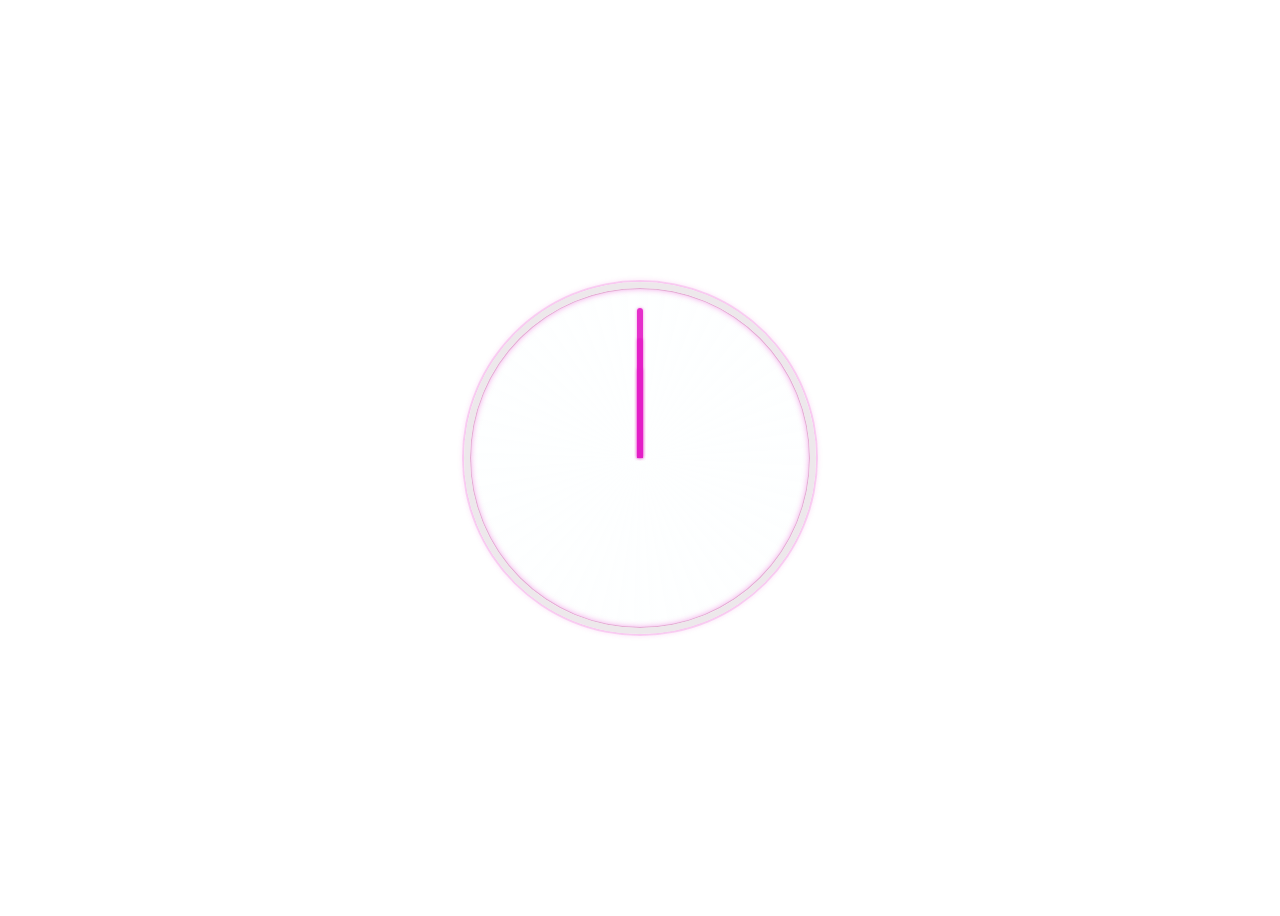
<file: 02 - JS and CSS Clock/index.html>
<!DOCTYPE html>
<html lang="en">
<head>
  <meta charset="UTF-8">
  <title>JS + CSS Clock</title>
  <link rel="stylesheet" href="style.css">
  <link href="https://fonts.googleapis.com/css2?family=Barlow:wght@600&family=Barlow+Condensed:wght@500&display=swap" rel="stylesheet">
</head>
<body>
  <div class="container">
    <div class="clock">
      <div class="clock-face">
        <div class="hand hour-hand"></div>
        <div class="hand min-hand"></div>
        <div class="hand second-hand"></div>
      </div>
    </div>
    <div class="digital">
      <p id="digitalTime"></p>
    </div>
  </div>

<script type="text/javascript" src="script.js"></script>

</body>
</html>
</file>
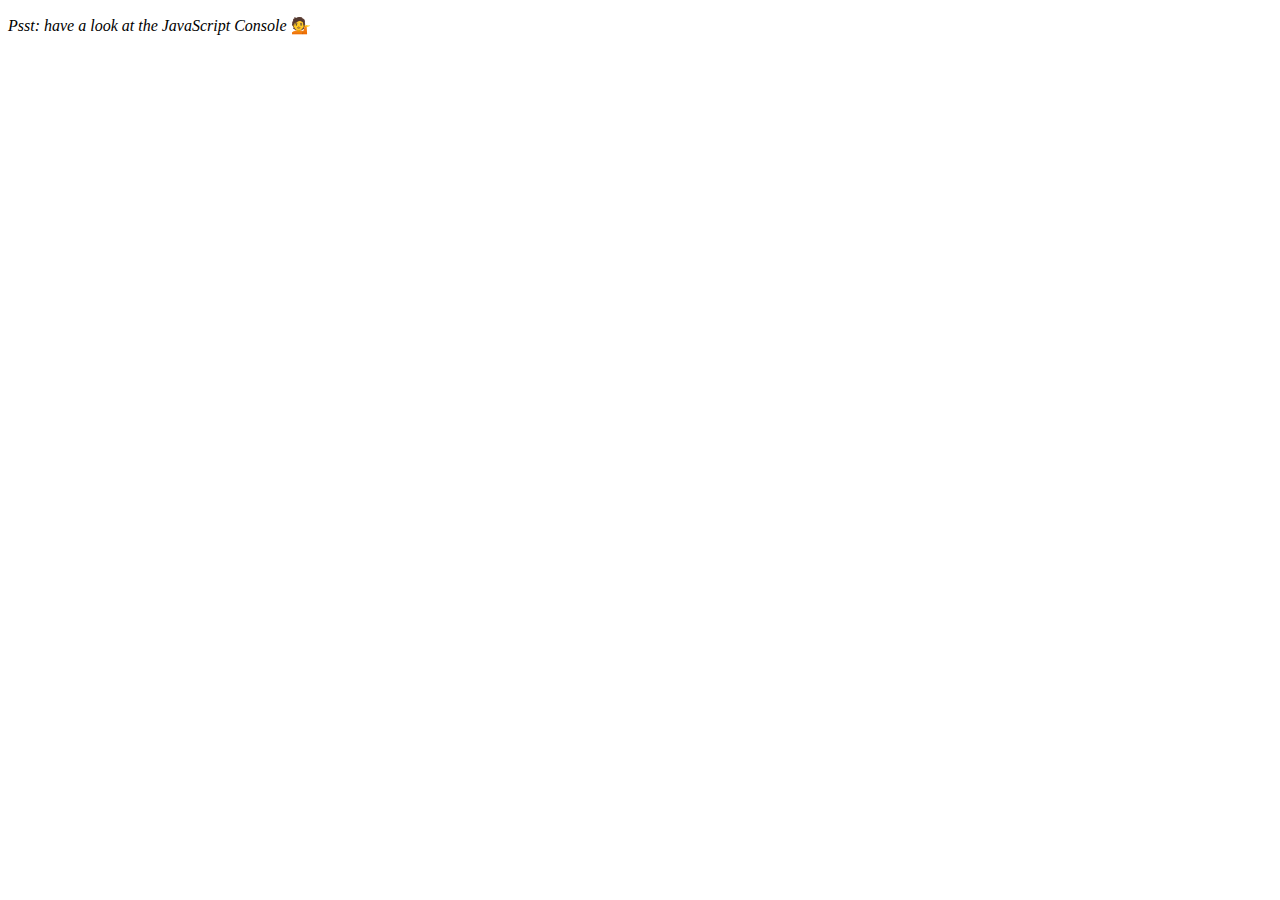
<file: 04 - Array Cardio Day 1/index.html>
<!DOCTYPE html>
<html lang="en">
<head>
  <meta charset="UTF-8">
  <title>Array Cardio 💪</title>
</head>
<body>
  <p><em>Psst: have a look at the JavaScript Console</em> 💁</p>
  <script>
    // Get your shorts on - this is an array workout!
    // ## Array Cardio Day 1

    // Some data we can work with

    const inventors = [
      { first: 'Albert', last: 'Einstein', year: 1879, passed: 1955 },
      { first: 'Isaac', last: 'Newton', year: 1643, passed: 1727 },
      { first: 'Galileo', last: 'Galilei', year: 1564, passed: 1642 },
      { first: 'Marie', last: 'Curie', year: 1867, passed: 1934 },
      { first: 'Johannes', last: 'Kepler', year: 1571, passed: 1630 },
      { first: 'Nicolaus', last: 'Copernicus', year: 1473, passed: 1543 },
      { first: 'Max', last: 'Planck', year: 1858, passed: 1947 },
      { first: 'Katherine', last: 'Blodgett', year: 1898, passed: 1979 },
      { first: 'Ada', last: 'Lovelace', year: 1815, passed: 1852 },
      { first: 'Sarah E.', last: 'Goode', year: 1855, passed: 1905 },
      { first: 'Lise', last: 'Meitner', year: 1878, passed: 1968 },
      { first: 'Hanna', last: 'Hammarström', year: 1829, passed: 1909 }
    ];

    const people = [
      'Bernhard, Sandra', 'Bethea, Erin', 'Becker, Carl', 'Bentsen, Lloyd', 'Beckett, Samuel', 'Blake, William', 'Berger, Ric', 'Beddoes, Mick', 'Beethoven, Ludwig',
      'Belloc, Hilaire', 'Begin, Menachem', 'Bellow, Saul', 'Benchley, Robert', 'Blair, Robert', 'Benenson, Peter', 'Benjamin, Walter', 'Berlin, Irving',
      'Benn, Tony', 'Benson, Leana', 'Bent, Silas', 'Berle, Milton', 'Berry, Halle', 'Biko, Steve', 'Beck, Glenn', 'Bergman, Ingmar', 'Black, Elk', 'Berio, Luciano',
      'Berne, Eric', 'Berra, Yogi', 'Berry, Wendell', 'Bevan, Aneurin', 'Ben-Gurion, David', 'Bevel, Ken', 'Biden, Joseph', 'Bennington, Chester', 'Bierce, Ambrose',
      'Billings, Josh', 'Birrell, Augustine', 'Blair, Tony', 'Beecher, Henry', 'Biondo, Frank'
    ];
    
    // Array.prototype.filter()
    // 1. Filter the list of inventors for those who were born in the 1500's
    const fifteen = inventors.filter(inventor => inventor.year >= 1500 && inventor.year < 1600)
    
    console.table(fifteen);


    // Array.prototype.map()
    // 2. Give us an array of the inventors first and last names
    const fullNames = inventors.map(inventor => `${inventor.first} ${inventor.last}`);
    console.log(fullNames);

    // Array.prototype.sort()
    // 3. Sort the inventors by birthdate, oldest to youngest
    const ordered = inventors.sort(function(a, b) {
      if(a.year > b.year) {
        return 1;
      } else {
        return -1;
      }
      });

      console.table(ordered);

      // ...and the short version using a Ternary operator 
      const order = inventors.sort((a, b) => a.year > b.year ? 1 : -1);
      console.table(order);

    // Array.prototype.reduce()
    // 4. How many years did all the inventors live all together?
    const totalYears = inventors.reduce((total, inventor) => {
      return total + (inventor.passed - inventor.year);
    }, 0);

    console.log(totalYears);

    // 5. Sort the inventors by years lived
    const oldest = inventors.sort(function(a, b) {
      const lastGuy = a.passed - b.year;
      const nextGuy = a.passed - b.year;
      return lastGuy > nextGuy ? -1 : 1;
      });

      console.table(oldest);

    // 6. create a list of Boulevards in Paris that contain 'de' anywhere in the name
    // https://en.wikipedia.org/wiki/Category:Boulevards_in_Paris

    // const category = document.querySelector('.mw-category');
    // const links = Array.from(category.querySelectorAll('a'));
    // const de = links
    //             .map(link => link.textContent)
    //             .filter(streetName => streetName.includes('de'));


    // 7. sort Exercise
    // Sort the people alphabetically by last name
    const alpha = people.sort((lastOne, nextOne) => {
      const [aLast, aFirst] = lastOne.split(', ');
      const [bLast, bFirst] = nextOne.split(', ');
      return aLast > bLast ? 1 : -1;
    });
    console.log(alpha);

    // 8. Reduce Exercise
    // Sum up the instances of each of these
    const data = ['car', 'car', 'truck', 'truck', 'bike', 'walk', 'car', 'van', 'bike', 'walk', 'car', 'van', 'car', 'truck' ];

    const transportation = data.reduce(function(obj, item) {
      if (!obj[item]) {
        obj[item] = 0;
      }
      obj[item]++;
      return obj;
    }, {});

    console.log(transportation);

  </script>
</body>
</html>
</file>
<file: 02 - JS and CSS Clock/style.css>
html {
    background: url('https://picsum.photos/1080');
    background-size: cover;
    font-family: 'Barlow', sans-serif;
    text-align: center;
    font-size: 10px;
  }

body {
    font-size: 2rem;
    min-height: 100vh;
    display: flex;   
    flex: 1;
    flex-direction: column;
    justify-content: center;
    align-items: center;
  }

.container {
    margin: auto;
}

.clock {
    width: 30rem;
    height: 30rem;
    display: block;
    border: 6px solid rgb(237, 232, 235);
    border-radius: 50%;
    background: repeating-conic-gradient(rgba(216, 249, 255, 0.04) 0%, rgba(178, 243, 255, 0.02) 8.3%);
    backdrop-filter: blur(10px);
    margin: 50px auto;
    position: relative;
    padding: 2rem;
    box-shadow:
      0 0 0 2px rgba(227, 25, 197, 0.15),
      inset 0 0 0 1px rgba(227, 174, 210, 1),
      inset 0 0 6px rgba(227, 25, 197, 0.5),
      0 0 6px rgba(227, 25, 197, 0.25);
  }

.clock-face {
    position: relative;
    width: 100%;
    height: 100%;
    transform: translateY(-3px); /* account for the height of the clock hands */
  }

.hand {
    width: 50%;
    height: 6px;
    background: rgb(227, 25, 197);
    border-radius: 100px 0px 0px 100px;
    position: absolute;
    top: 50%;
    right: 50%;
    transform-origin: 100%;
    transform: rotate(90deg);
    transition: all 0.05s;
    transition-timing-function: cubic-bezier(0, 0.35, 0.7, 1);
    box-shadow: 0 0 3px rgba(227, 25, 197, 0.5);
  }

.hour-hand {
    background: rgba(227, 25, 197, 0.35);
    width: 30%;
  }

.min-hand {
    background: rgba(227, 25, 197, 0.65);
    width: 40%;
  }

.second-hand {
    background: rgba(227, 25, 197, 0.9)
}

.digital {
    margin: auto;
    display: block;
    width: 100%;
    text-align: center;
    color: white;
    font-family: 'Barlow', sans-serif;
    font-size: 3rem;
    letter-spacing: 0.1rem;
    text-shadow: 0 0 13px rgba(227, 25, 197, 0.4), 0 0 3px rgba(227, 25, 197, 0.9);
  }
</file>
